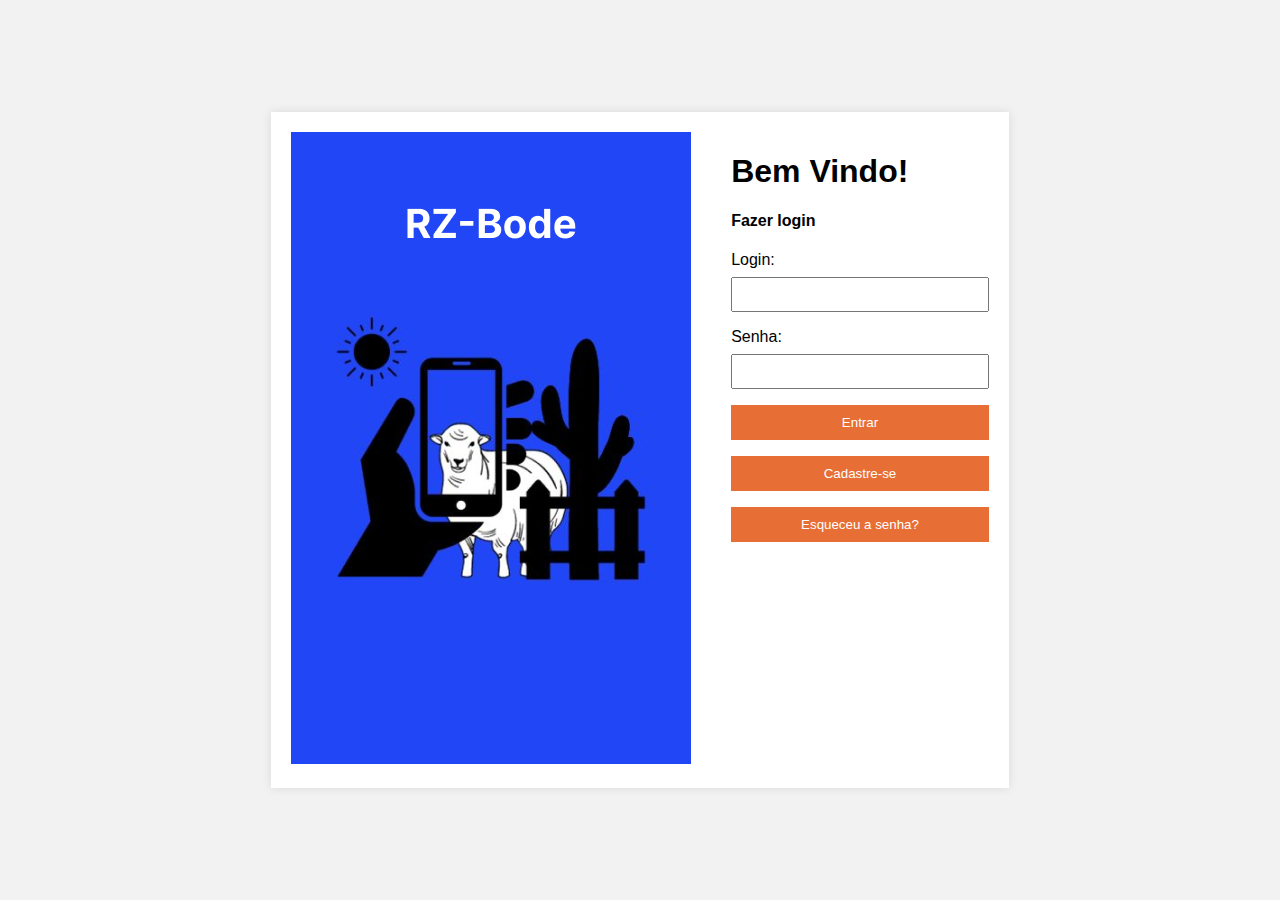
<file: index.html>
<!DOCTYPE html>
<html lang="en">
<head>
  <meta charset="UTF-8">
  <meta name="viewport" content="width=device-width, initial-scale=1.0">
  <link rel="stylesheet" href="style/style.css">
  
  <title>RZ-BODE</title>
</head>
<body>

  <div class="container">
    
    <div class="logo">
      
      <img src="img/RZ.png" alt="Logo">
    
    </div>
    
    <form>
      <div class="login">
        <div class="login-form">
          <h1>Bem Vindo!</h1>
          <h4>Fazer login</h4>

          <label for="username">Login:</label>
          <input type="text" id="email" name="username" onchange="validateFields()" required>

          <label for="password">Senha:</label>
          <input type="password" id="senha" name="password" onchange="validateFields()" required>
          
          <button class="botao-entrar" type="submit">Entrar</button>
          <p><button class="" href="/cadastro.html">Cadastre-se</button></p>
          <p><button class="" href="">Esqueceu a senha?</button></p>
          
        </div>
      </div>
    </form>
  </div>

  <script src="js/script.js"></script>
</body>
</html>
</file>
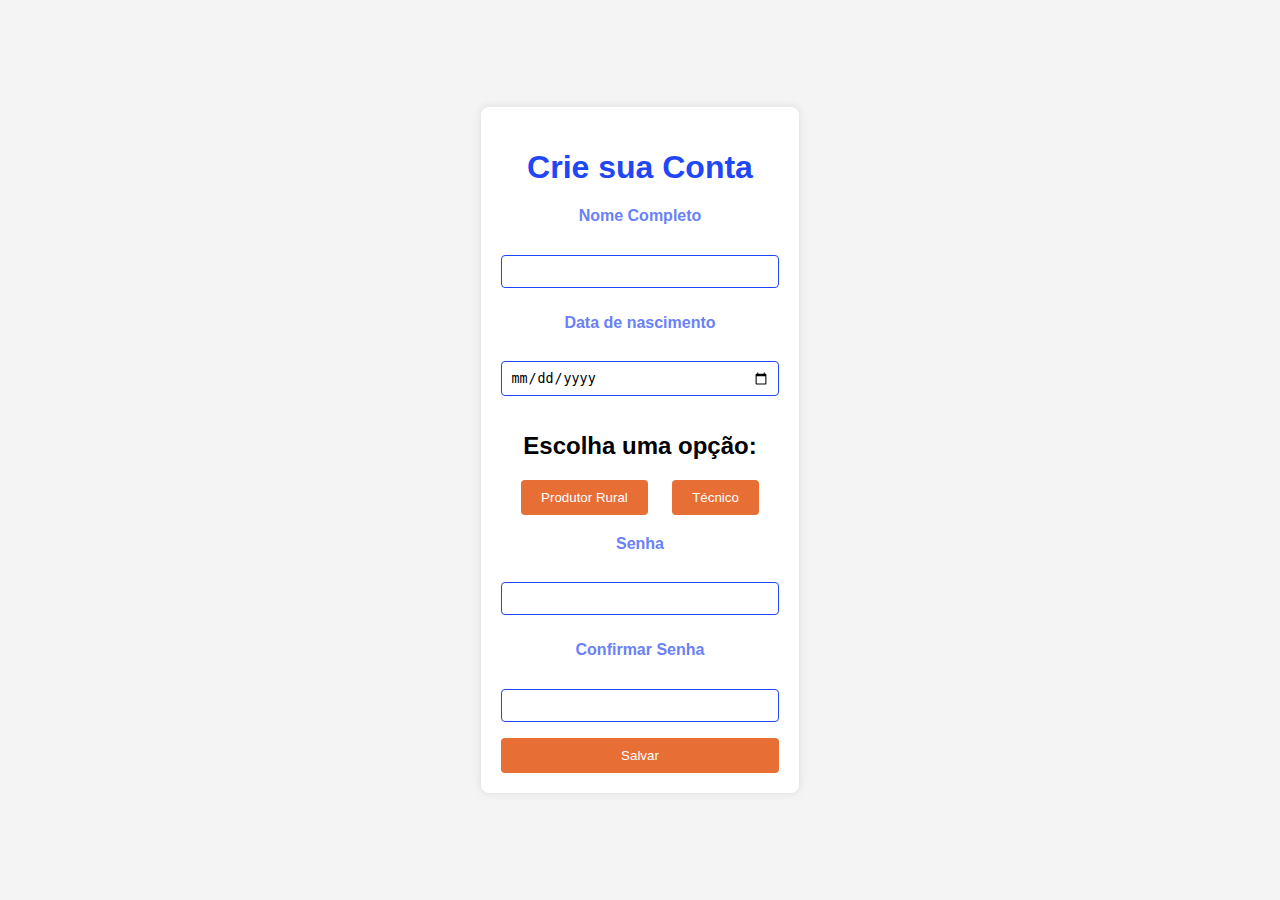
<file: cadastro.html>
<!DOCTYPE html>
<html lang="en">
<head>
    <meta charset="UTF-8">
    <meta name="viewport" content="width=device-width, initial-scale=1.0">
    <title>Cadastro</title>
    <style>
        body {
            font-family: Arial, sans-serif;
            margin: 0;
            padding: 0;
            display: flex;
            flex-direction: column;
            min-height: 100vh;
            align-items: center;
            justify-content: center;
            background-color: #f4f4f4; /* Cor de fundo do corpo */
        }

        .container-principal {
            background-color: #fff; /* Cor de fundo do contêiner principal */
            padding: 20px;
            border-radius: 8px;
            box-shadow: 0 0 10px rgba(0, 0, 0, 0.1); /* Sombra leve */
            text-align: center;
        }

        h1 {
            color: #2146F6; /* Cor do cabeçalho principal */
        }

        .container_nome_nasc,
        .container_opcao,
        .container-senha {
            margin-top: 20px;
        }

        h4 {
            color: #6A81F7; /* Cor do subtítulo */
            margin-top: 10px;
        }

        input {
            width: 100%;
            padding: 8px;
            margin-top: 8px;
            margin-bottom: 16px;
            box-sizing: border-box;
            border: 1px solid #2146F6; /* Borda azul */
            border-radius: 4px;
        }

        button {
            background-color: #E76E35; /* Cor do botão (laranja) */
            color: #fff; /* Cor do texto do botão */
            padding: 10px 20px;
            border: none;
            cursor: pointer;
            border-radius: 4px;
        }

        button:hover {
            background-color: #C45A2B; /* Cor do botão ao passar o mouse */
        }

        .container_opcao button {
            margin: 0 10px;
        }

        .container-senha button {
            width: 100%; /* Botão de largura total */
        }
    </style>
</head>
<body>
    <div class="container-principal">
        <h1>Crie sua Conta</h1>
        <div class="container_nome_nasc">
            <h4>Nome Completo</h4>
            <input type="text">
            <h4>Data de nascimento</h4>
            <input type="date">
        </div>
        
        <div class="container_opcao">
            <h2>Escolha uma opção:</h2>
            <button>Produtor Rural</button>
            <button>Técnico</button>
        </div>
        
        <div class="container-senha">
            <h4>Senha</h4>
            <input type="password">
            <h4>Confirmar Senha</h4>
            <input type="password"> 
            <button>Salvar</button>
        </div>
    </div>
</body>
</html>
</file>
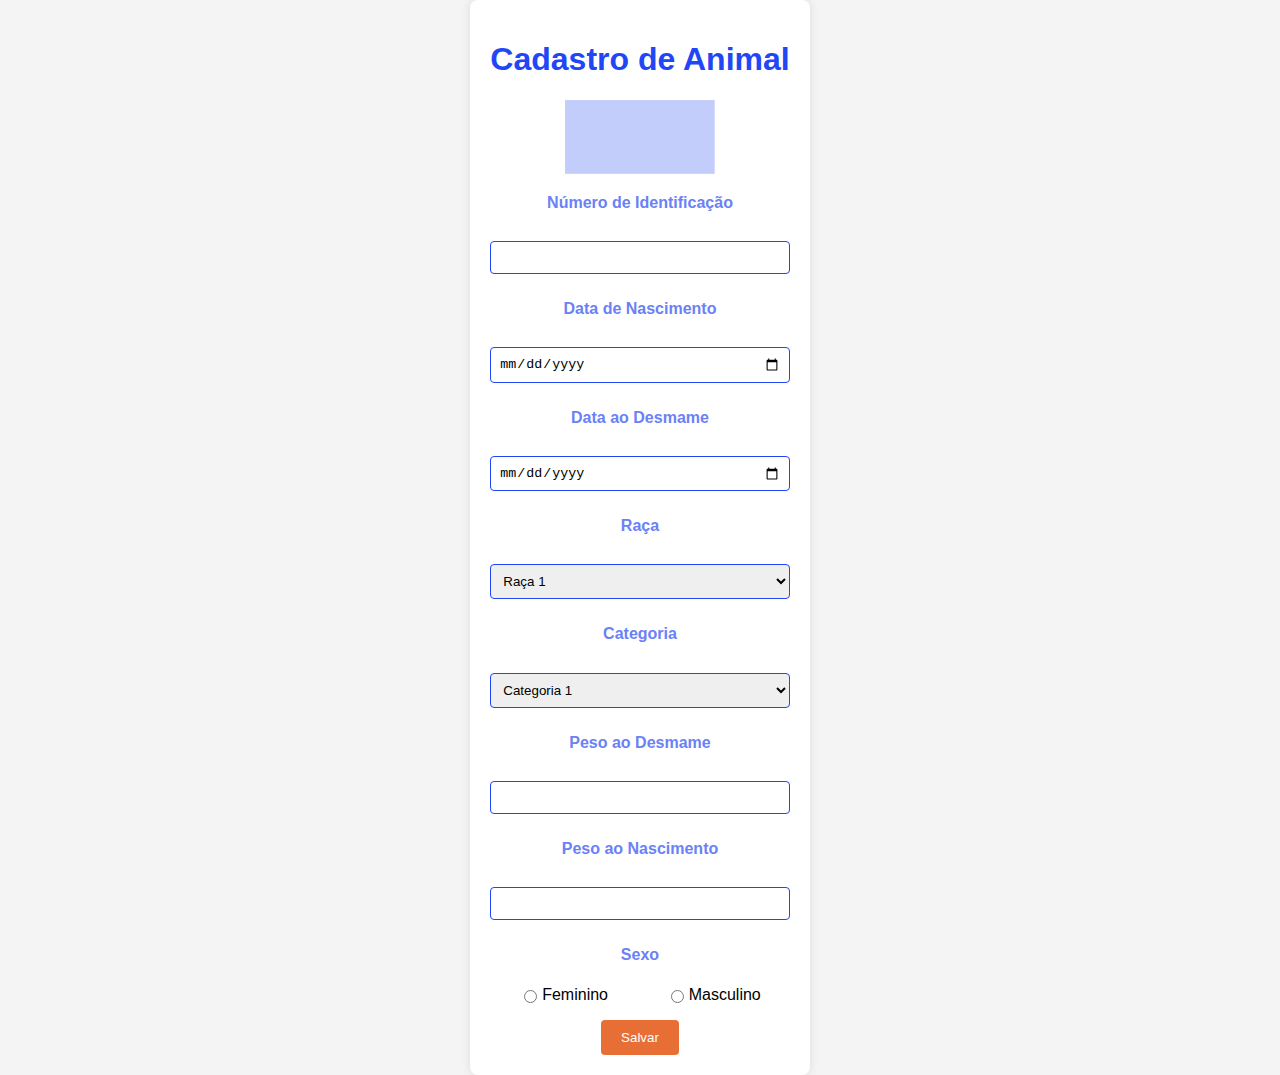
<file: cadastroAnimal.html>
<!DOCTYPE html>
<html lang="en">
<head>
    <meta charset="UTF-8">
    <meta name="viewport" content="width=device-width, initial-scale=1.0">
    <title>Cadastro de Animal</title>
    <style>
        body {
            font-family: Arial, sans-serif;
            margin: 0;
            padding: 0;
            display: flex;
            flex-direction: column;
            min-height: 100vh;
            align-items: center;
            justify-content: center;
            background-color: #f4f4f4; /* Cor de fundo do corpo */
        }

        .container-animal {
            background-color: #fff; /* Cor de fundo do contêiner principal */
            padding: 20px;
            border-radius: 8px;
            box-shadow: 0 0 10px rgba(0, 0, 0, 0.1); /* Sombra leve */
            text-align: center;
        }

        h1 {
            color: #2146F6; /* Cor do cabeçalho principal */
        }

        h4 {
            color: #6A81F7; /* Cor do subtítulo */
            margin-top: 10px;
        }

        .image-container {
            margin-bottom: 16px;
        }

        .animal-image {
            max-width: 100%;
            max-height: 200px;
            border-radius: 4px;
            margin-bottom: 8px;
        }

        input[type="text"],
        input[type="date"],
        select {
            width: 100%;
            padding: 8px;
            margin-top: 8px;
            margin-bottom: 16px;
            box-sizing: border-box;
            border: 1px solid #2146F6; /* Borda azul */
            border-radius: 4px;
        }

        /* Estilo para os checkboxes radio */
        .radio-group {
            display: flex;
            justify-content: space-around;
            margin-bottom: 16px;
        }

        .radio-group label {
            display: flex;
            align-items: center;
        }

        .radio-group input {
            margin-right: 5px;
        }

        /* Estilo para o botão */
        button {
            background-color: #E76E35; /* Cor do botão (laranja) */
            color: #fff; /* Cor do texto do botão */
            padding: 10px 20px;
            border: none;
            cursor: pointer;
            border-radius: 4px;
        }

        button:hover {
            background-color: #C45A2B; /* Cor do botão ao passar o mouse */
        }
    </style>
</head>
<body>
    <div class="container-animal">
        <h1>Cadastro de Animal</h1>
        <div class="container-animal-form">
            <!-- Campo para a foto do animal -->
            <div class="image-container">
                <div class="animal-image">
                    <img src="img/propriedade.png" alt="Imagem de Perfil" width="150">
                </div>
            </div>

            <h4>Número de Identificação</h4>
            <input type="text">

            <h4>Data de Nascimento</h4>
            <input type="date">

            <h4>Data ao Desmame</h4>
            <input type="date">

            <!-- Raça -->
            <h4>Raça</h4>
            <select>
                <option value="raca1">Raça 1</option>
                <option value="raca2">Raça 2</option>
                <!-- Adicione outras raças conforme necessário -->
            </select>

            <!-- Categoria -->
            <h4>Categoria</h4>
            <select>
                <option value="categoria1">Categoria 1</option>
                <option value="categoria2">Categoria 2</option>
                <!-- Adicione outras categorias conforme necessário -->
            </select>

            <h4>Peso ao Desmame</h4>
            <input type="text">

            <h4>Peso ao Nascimento</h4>
            <input type="text">

            <!-- Sexo -->
            <h4>Sexo</h4>
            <div class="radio-group">
                <label><input type="radio" name="sexo" value="feminino"> Feminino</label>
                <label><input type="radio" name="sexo" value="masculino"> Masculino</label>
            </div>

            <!-- Botão de Salvar -->
            <button>Salvar</button>
        </div>
    </div>
</body>
</html>
</file>
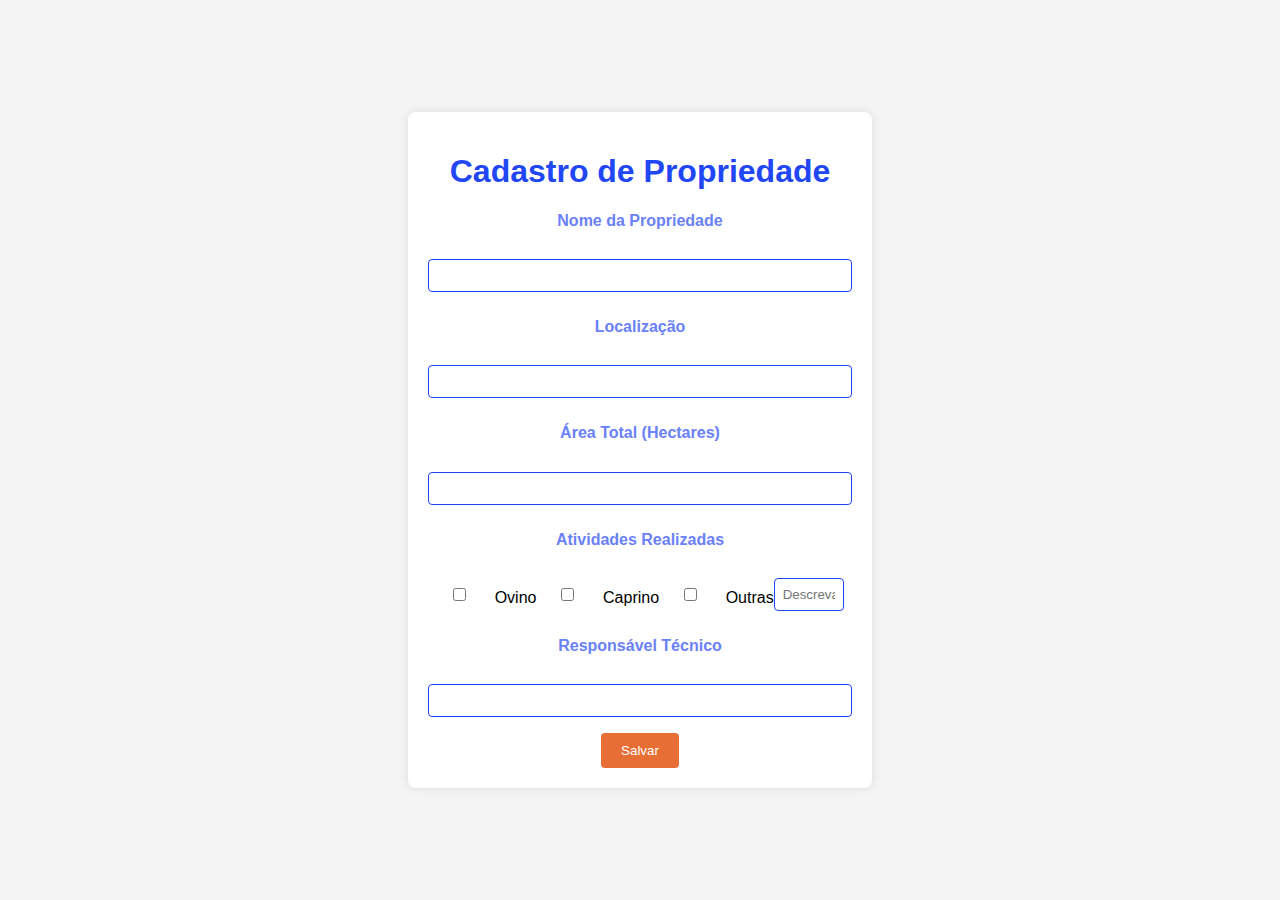
<file: cadastrPropriedade.html>
<!DOCTYPE html>
<html lang="en">
<head>
    <meta charset="UTF-8">
    <meta name="viewport" content="width=device-width, initial-scale=1.0">
    <title>Cadastro</title>
    <style>
        body {
            font-family: Arial, sans-serif;
            margin: 0;
            padding: 0;
            display: flex;
            flex-direction: column;
            min-height: 100vh;
            align-items: center;
            justify-content: center;
            background-color: #f4f4f4; /* Cor de fundo do corpo */
        }

        .container-propriedade {
            background-color: #fff; /* Cor de fundo do contêiner principal */
            padding: 20px;
            border-radius: 8px;
            box-shadow: 0 0 10px rgba(0, 0, 0, 0.1); /* Sombra leve */
            text-align: center;
        }

        h1 {
            color: #2146F6; /* Cor do cabeçalho principal */
        }

        .container-propriedade-form {
            margin-top: 20px;
        }

        h4 {
            color: #6A81F7; /* Cor do nome dos campos */
            margin-top: 10px;
        }

        input, select {
            width: 100%;
            padding: 8px;
            margin-top: 8px;
            margin-bottom: 16px;
            box-sizing: border-box;
            border: 1px solid #2146F6; /* Borda azul */
            border-radius: 4px;
        }

        button {
            background-color: #E76E35; /* Cor do botão (laranja) */
            color: #fff; /* Cor do texto do botão */
            padding: 10px 20px;
            border: none;
            cursor: pointer;
            border-radius: 4px;
        }

        button:hover {
            background-color: #C45A2B; /* Cor do botão ao passar o mouse */
        }

        /* Estilo para checkboxes e campo de texto */
        .checkbox-container {
            display: flex;
            align-items: center;
        }

        .checkbox-container input[type="checkbox"],
        .checkbox-container input[type="text"] {
            margin-top: 8px;
            margin-bottom: 16px;
            margin-right: 8px;
        }
    </style>
</head>
<body>

  <div class="container-propriedade">
    <h1>Cadastro de Propriedade</h1>
    <div class="container-propriedade-form">
      <h4>Nome da Propriedade</h4>
      <input type="text">

      <h4>Localização</h4>
      <input type="text">

      <h4>Área Total (Hectares)</h4>
      <input type="number">

      <h4>Atividades Realizadas</h4>
      <div class="checkbox-container">
        <input type="checkbox" id="ovino" name="atividade" value="ovino">
        <label for="ovino">Ovino</label>
        
        <input type="checkbox" id="caprino" name="atividade" value="caprino">
        <label for="caprino">Caprino</label>

        <input type="checkbox" id="outrasAtividades" name="atividade" value="outrasAtividades">
        <label for="outrasAtividades">Outras</label>

        <input type="text" id="outrasAtividadesDescricao" name="outrasAtividadesDescricao" placeholder="Descreva outras atividades">
      </div>

      <h4>Responsável Técnico</h4>
      <input type="text">

      <button>Salvar</button>
    </div>
  </div>

  <!-- Seu menu virá aqui -->

</body>
</html>
</file>
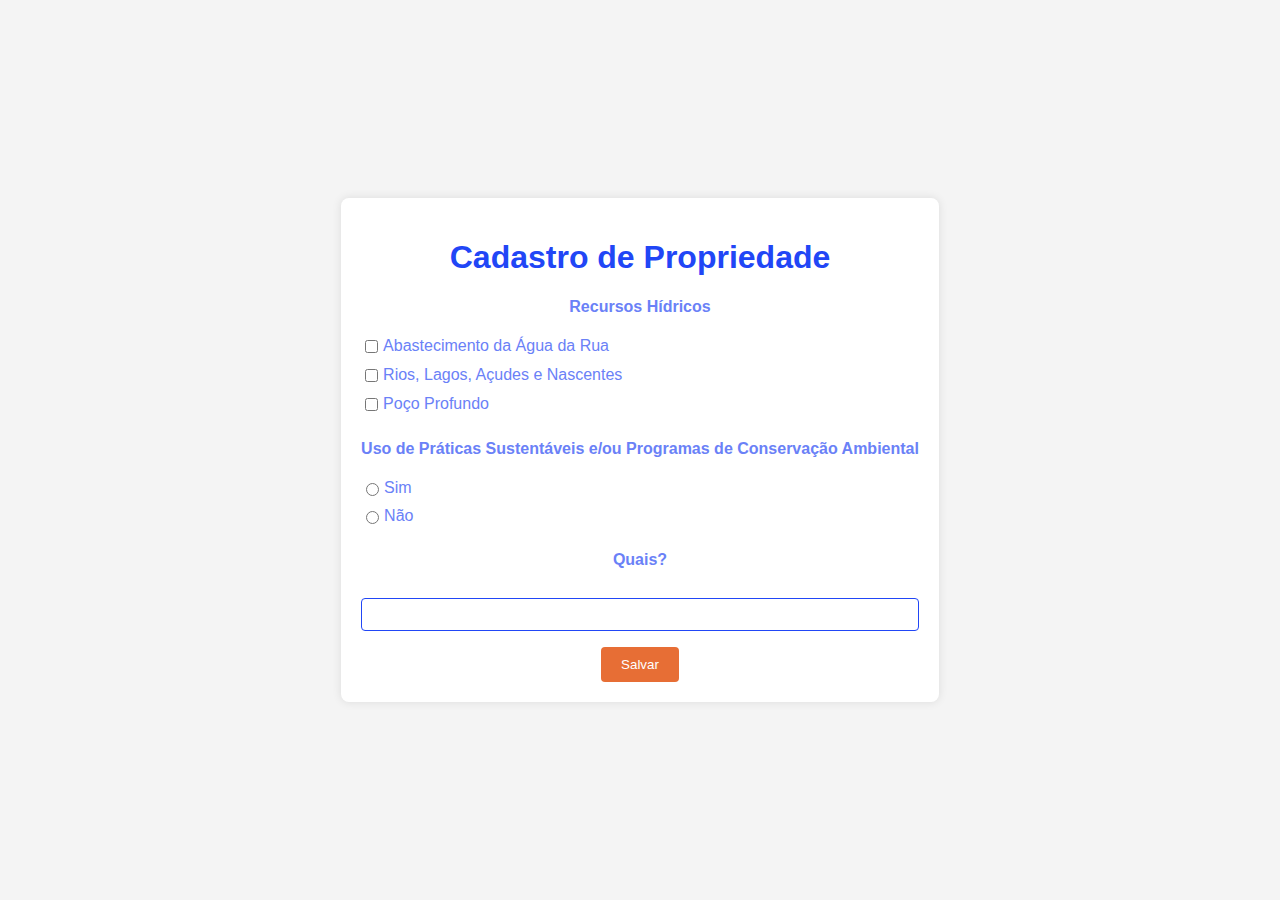
<file: cadastrPropriedade2.html>
<!DOCTYPE html>
<html lang="en">
<head>
    <meta charset="UTF-8">
    <meta name="viewport" content="width=device-width, initial-scale=1.0">
    <title>Cadastro de Propriedade</title>
    <style>
        body {
            font-family: Arial, sans-serif;
            margin: 0;
            padding: 0;
            display: flex;
            flex-direction: column;
            min-height: 100vh;
            align-items: center;
            justify-content: center;
            background-color: #f4f4f4; /* Cor de fundo do corpo */
        }

        .container-propriedade {
            background-color: #fff; /* Cor de fundo do contêiner principal */
            padding: 20px;
            border-radius: 8px;
            box-shadow: 0 0 10px rgba(0, 0, 0, 0.1); /* Sombra leve */
            text-align: center;
        }

        h1 {
            color: #2146F6; /* Cor do cabeçalho principal */
        }

        h4 {
            color: #6A81F7; /* Cor do subtítulo */
            margin-top: 10px;
        }

        input[type="text"],
        input[type="number"],
        select {
            width: 100%;
            padding: 8px;
            margin-top: 8px;
            margin-bottom: 16px;
            box-sizing: border-box;
            border: 1px solid #2146F6; /* Borda azul */
            border-radius: 4px;
        }

        /* Estilo para os checkboxes e radio buttons */
        .checkbox-group {
            display: flex;
            flex-direction: column; /* Alterando para empilhar os checkboxes/radio buttons verticalmente */
            margin-bottom: 16px; /* Adicionando margem abaixo dos checkboxes/radio buttons */
        }

        .checkbox-group label {
            display: flex;
            align-items: center;
            margin-bottom: 10px; /* Adicionando margem abaixo dos checkboxes/radio buttons */
            color: #6A81F7; /* Cor do nome dos checkboxes/radio buttons */
        }

        .checkbox-group input {
            margin-right: 5px; /* Adicionando margem à direita dos checkboxes/radio buttons */
            border: 2px solid #E76E35; /* Borda laranja */
            border-radius: 4px;
            background: linear-gradient(0deg, #E76E35, #E76E35),
                        linear-gradient(0deg, #FFFFFF, #FFFFFF); /* Estilo de borda */
        }

        /* Estilo para o botão */
        button {
            background-color: #E76E35; /* Cor do botão (laranja) */
            color: #fff; /* Cor do texto do botão */
            padding: 10px 20px;
            border: none;
            cursor: pointer;
            border-radius: 4px;
        }

        button:hover {
            background-color: #C45A2B; /* Cor do botão ao passar o mouse */
        }
    </style>
</head>
<body>
    <div class="container-propriedade">
        <h1>Cadastro de Propriedade</h1>
        <div class="container-propriedade-form">

            <!-- Recursos Hídricos -->
            <h4>Recursos Hídricos</h4>
            <div class="checkbox-group">
                <label><input type="checkbox">Abastecimento da Água da Rua</label>
                <label><input type="checkbox">Rios, Lagos, Açudes e Nascentes</label>
                <label><input type="checkbox">Poço Profundo</label>
            </div>

            <!-- Uso de Práticas Sustentáveis e/ou Programas de Conservação Ambiental -->
            <h4>Uso de Práticas Sustentáveis e/ou Programas de Conservação Ambiental</h4>
            <div class="checkbox-group">
                <label><input type="radio" name="praticas" value="sim">Sim</label>
                <label><input type="radio" name="praticas" value="nao">Não</label>
            </div>
            
            <h4>Quais?</h4>
            <input type="text">

            <!-- Botão de Salvar -->
            <button>Salvar</button>
        </div>
    </div>
</body>
</html>
</file>
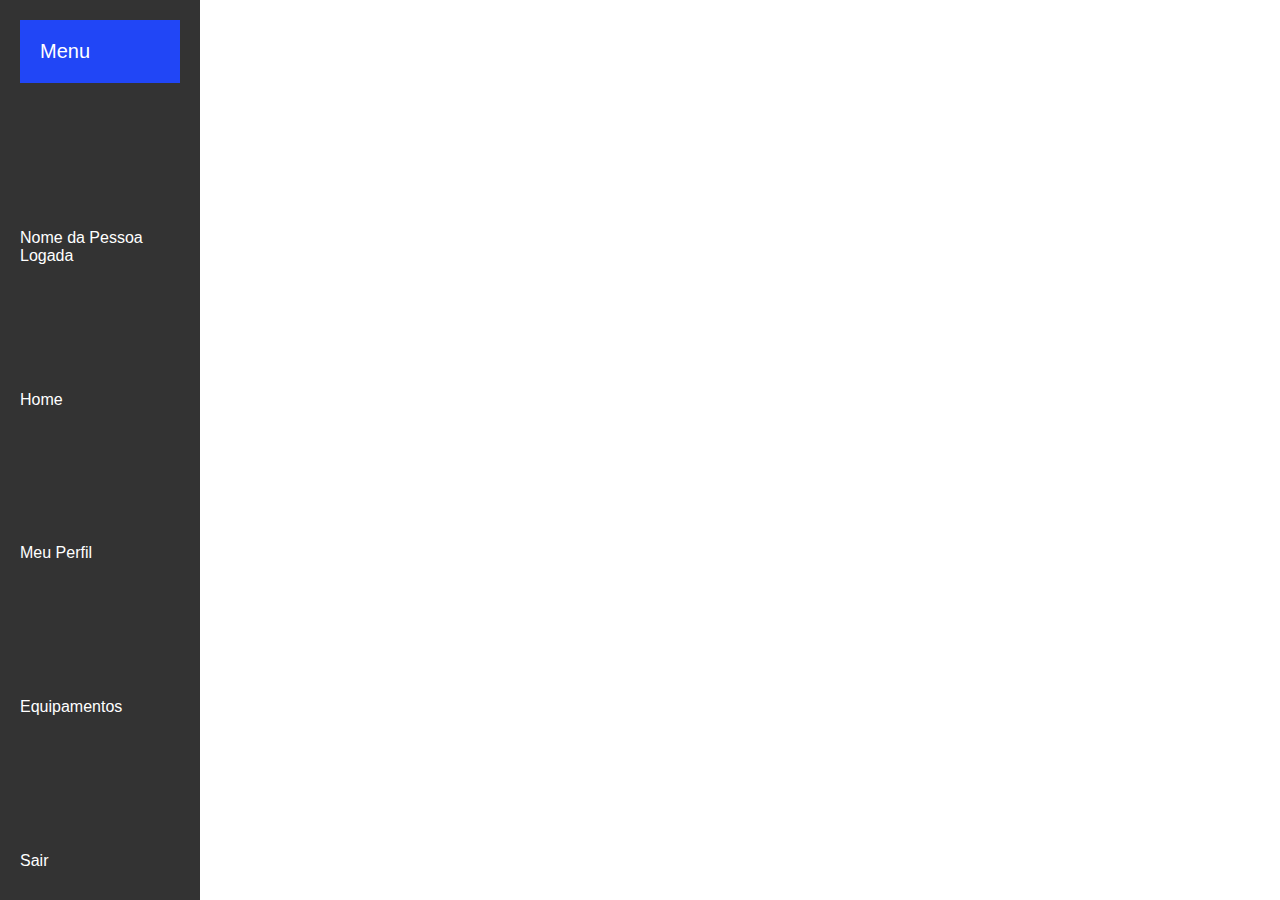
<file: menu.html>
<!DOCTYPE html>
<html lang="en">
<head>
    <meta charset="UTF-8">
    <meta name="viewport" content="width=device-width, initial-scale=1.0">
    <style>
        body {
            font-family: Arial, sans-serif;
            margin: 0;
            padding: 0;
            display: flex;
            min-height: 100vh;
        }

        nav {
            background-color: #333;
            color: #fff;
            width: 200px;
            padding: 20px;
            box-sizing: border-box;
            display: flex;
            flex-direction: column;
            align-items: flex-start;
            justify-content: space-between;
        }

        nav label {
            display: block;
            background-color: #2146F6;
            padding: 20px;
            text-align: left;
            color: #fff;
            margin-bottom: 10px;
            width: 100%;
            box-sizing: border-box;
        }

        nav .logged-in-user {
            color: #fff;
            margin-top: 10px;
        }

        nav a {
            text-decoration: none;
            color: #fff;
            margin-bottom: 10px;
        }

        section {
            margin: 20px;
            text-align: left;
            flex: 1;
            display: flex;
            align-items: flex-start;
            justify-content: flex-start;
            flex-direction: column;
        }

        .profileImage {
            margin-bottom: 20px;
            display: flex;
            align-items: center; /* Centralizando verticalmente */
        }

        img {
            border-radius: 50%;
            width: 120px;
            margin-right: 20px; /* Adicionando margem à direita da imagem */
        }

        .userInfo {
            text-align: left;
            width: 100%; /* Ajustado para ocupar a largura total disponível */
            max-width: 400px;
        }

        h2 {
            margin-bottom: 10px;
            color: #6A81F7;
        }

        label {
            display: block;
            margin-bottom: 8px;
            color: #7FA4C5;
            text-align: left;
            font-size: 20px;
        }

        input {
            width: 100%;
            padding: 12px;
            margin-bottom: 16px;
            box-sizing: border-box;
            border-color: #2146F6;
        }

        .userName {
            color: #2146F6;
            font-weight: bold;
        }

        .userDetails {
            display: flex;
            align-items: flex-start;
            justify-content: flex-start;
            flex-wrap: wrap; /* Permite que os elementos se movam para a próxima linha quando não houver espaço suficiente */
        }

        .userDetails label,
        .userDetails input {
            flex: 0 0 100%; /* Garante que cada elemento ocupe 100% da largura disponível */
            margin-right: 20px; /* Adicionando espaçamento entre os elementos */
        }
    </style>
</head>
<body>
    <nav>
        <label>Menu</label>
        <div class="logged-in-user">Nome da Pessoa Logada</div>
        <a href="#" onclick="mostrarConteudo('home')">Home</a>
        <a href="#" onclick="mostrarConteudo('perfil')">Meu Perfil</a>
        <a href="#" onclick="mostrarConteudo('equipamentos')">Equipamentos</a>
        <a href="#">Sair</a>
    </nav>

    <section id="conteudo">
        <!-- O conteúdo da página será exibido aqui -->
    </section>

    <script>
        function mostrarConteudo(conteudo) {
            var conteudoDiv = document.getElementById('conteudo');

            switch (conteudo) {
                case 'home':
                    conteudoDiv.innerHTML = '<h2>Bem-vindo à Página Inicial!</h2>';
                    break;
                case 'perfil':
                    conteudoDiv.innerHTML = `
                        <div class="profileImage">
                            <img src="img/produtor.png" alt="Imagem de Perfil" width="120">
                            <div class="userInfo">
                                <h2>Proprietário</h2>
                                <span class="userName">Nome do Usuário</span>
                            </div>
                        </div>
                        
                        <div class="userDetails">
                            <label for="nomeCompleto">Nome Completo</label>
                            <input type="text" id="nomeCompleto" name="nomeCompleto" value="Nome Completo do Usuário" disabled>
                            
                            <label for="dataNascimento">Data de Nascimento</label>
                            <input type="date" id="dataNascimento" name="dataNascimento" value="Data de Nascimento do Usuário" disabled>
                            
                            <label for="email">Email</label>
                            <input type="email" id="email" name="email" value="email@example.com" disabled>
                        </div>
                    `;
                    break;
                case 'equipamentos':
                    conteudoDiv.innerHTML = '<h2>Cadastro de Propriedade</h2><p>Formulário de cadastro de propriedade aqui...</p>';
                    break;
                default:
                    conteudoDiv.innerHTML = '<p>Selecione uma opção do menu.</p>';
            }
        }
    </script>
</body>
</html>
</file>
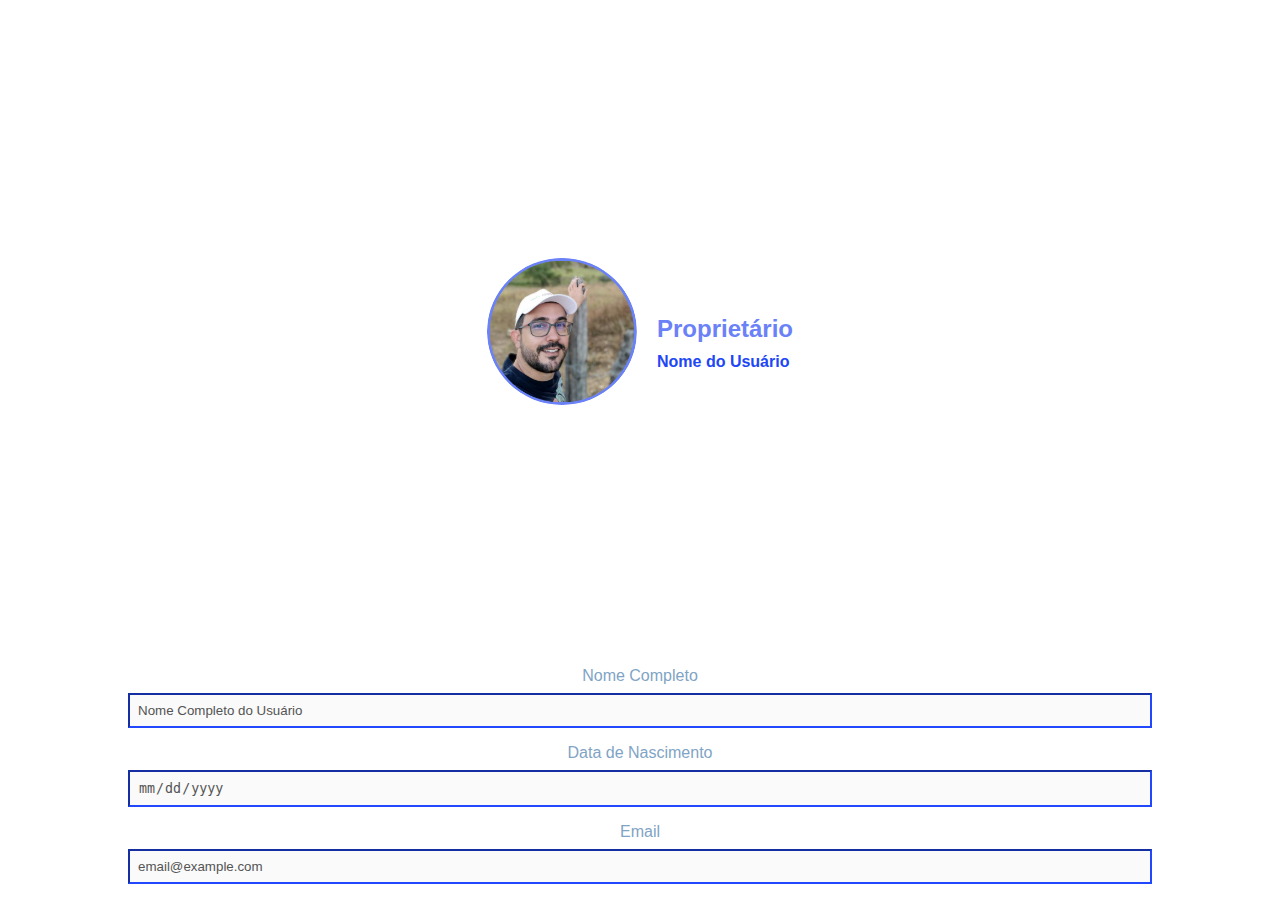
<file: produtor.html>
<!DOCTYPE html>
<html lang="en">
<head>
    <meta charset="UTF-8">
    <meta name="viewport" content="width=device-width, initial-scale=1.0">
    <style>
        body {
            font-family: Arial, sans-serif;
            margin: 0;
            padding: 0;
            display: flex;
            flex-direction: column;
            min-height: 100vh;
            align-items: center;
            justify-content: center; /* Centraliza na tela verticalmente */
        }

        section {
            margin: 20px;
            text-align: center;
            flex: 1;
            display: flex; /* Adicionando display flex para os elementos ficarem lado a lado */
            align-items: center; /* Alinhando os itens ao centro */
        }

        .profileImage {
            margin-right: 20px; /* Adicionando margem para separar a foto do texto */
        }

        img {
            border-radius: 50%;
            width: 150px; /* Definindo a largura da imagem */
        }

        .userInfo {
            text-align: left; /* Ajuste para alinhar o texto à esquerda */
        }

        h2 {
            margin-bottom: 10px;
            color: #6A81F7;
        }

        label {
            display: block;
            margin-bottom: 8px;
            color: #7FA4C5;
        }

        input {
            width: 80%; /* Reduzindo a largura para 80% do contêiner pai */
            padding: 8px;
            margin-bottom: 16px;
            box-sizing: border-box;
            border-color: #2146F6;
        }

        /* Adicionando estilo para o nome do usuário */
        .userName {
            color: #2146F6;
            font-weight: bold;
        }
    </style>
</head>
<body>
    <section>
        <div class="profileImage">
            <img src="img/produtor.png" alt="Imagem de Perfil" width="150">
        </div>
        <div class="userInfo">
            <h2>Proprietário</h2>
            <span class="userName">Nome do Usuário</span>
        </div>
    </section>

    <!-- Campos de nome completo, data de nascimento e email ficam abaixo -->
    <label for="nomeCompleto">Nome Completo</label>
    <input type="text" id="nomeCompleto" name="nomeCompleto" value="Nome Completo do Usuário" disabled>

    <label for="dataNascimento">Data de Nascimento</label>
    <input type="date" id="dataNascimento" name="dataNascimento" value="Data de Nascimento do Usuário" disabled>

    <label for="email">Email</label>
    <input type="email" id="email" name="email" value="email@example.com" disabled>
</body>
</html>
</file>
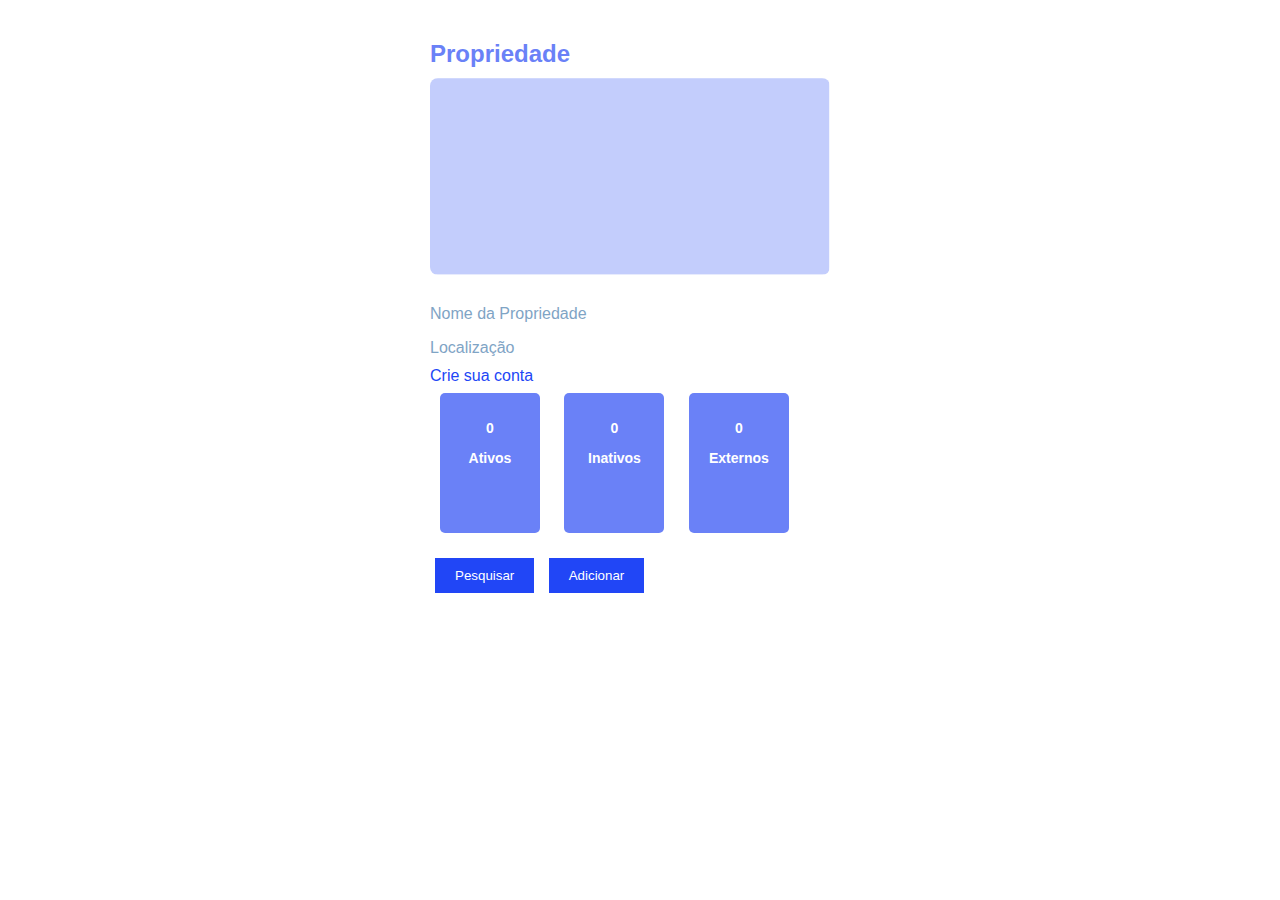
<file: propriedade.html>
<!DOCTYPE html>
<html lang="en">
<head>
    <meta charset="UTF-8">
    <meta name="viewport" content="width=device-width, initial-scale=1.0">
    <style>
        body {
            font-family: Arial, sans-serif;
            margin: 0;
            padding: 0;
            display: flex;
            flex-direction: column;
            min-height: 100vh;
            align-items: center;
            justify-content: center; /* Centraliza na tela verticalmente */
        }

        section {
            margin: 20px;
            text-align: center;
            flex: 1;
            display: flex; /* Adicionando display flex para os elementos ficarem lado a lado */
            align-items: flex-start; /* Alinhando os itens ao topo */
            justify-content: center; /* Centralizando os itens horizontalmente */
            flex-wrap: wrap; /* Adicionando flex-wrap para que os elementos quebrem para a próxima linha quando não houver espaço suficiente */
        }

        .propertyInfo {
            text-align: left; /* Ajuste para alinhar o texto à esquerda */
            margin-right: 20px; /* Adicionando margem entre a foto e os textos */
            margin-bottom: 20px; /* Adicionando margem abaixo do bloco de propriedade */
        }

        h2 {
            margin-bottom: 10px;
            color: #6A81F7;
        }

        img {
            margin-bottom: 10px;
            border-radius: 8px; /* Adicionando borda arredondada à imagem */
            width: 400px; /* Ajustando a largura da imagem */
        }

        p {
            margin-bottom: 10px;
            color: #7FA4C5;
        }

        label {
            display: block;
            margin-bottom: 8px;
            color: #2146F6;
        }

        /* Adicionando um pouco de estilo para os botões */
        button {
            background-color: #2146F6;
            color: #fff;
            padding: 10px 20px;
            border: none;
            cursor: pointer;
            margin: 5px;
        }

        /* Corrigindo o tamanho dos retângulos */
        .rectangle {
            display: inline-block;
            width: 100px;
            height: 120px;
            margin: 0 10px;
            margin-bottom: 20px; /* Adicionando margem abaixo dos retângulos */
            color: #fff;
            text-align: center;
            line-height: 30px;
            font-size: 14px;
            font-weight: bold;
            border-radius: 5px;
            padding-top: 20px; /* Ajustando o espaço para o número ficar no centro */
        }

        .rectangle.ativos {
            background-color: #6A81F7;
        }

        .rectangle.inativos {
            background-color: #6A81F7;
        }

        .rectangle.externos {
            background-color: #6A81F7;
        }
    </style>
</head>
<body>
    <section>
        <div class="propertyInfo">
            <h2>Propriedade</h2>
            <img src="img/propriedade.png" alt="Imagem da Propriedade">
            <p>Nome da Propriedade</p>
            <p>Localização</p>
            <label for="criarConta">Crie sua conta</label>

            <!-- Adicionando os botões abaixo dos retângulos -->
            <div>
                <!-- Corrigindo o tamanho dos retângulos -->
                <div class="rectangle ativos">0<br>Ativos</div>
                <div class="rectangle inativos">0<br>Inativos</div>
                <div class="rectangle externos">0<br>Externos</div>
            </div>

            <div>
                <!-- Adicionando os botões abaixo dos retângulos -->
                <button onclick="pesquisar()">Pesquisar</button>
                <button onclick="adicionar()">Adicionar</button>
            </div>
        </div>
    </section>

    <script>
        // Funções de exemplo para os botões
        function pesquisar() {
            alert("Botão Pesquisar clicado!");
        }

        function adicionar() {
            alert("Botão Adicionar clicado!");
        }
    </script>
</body>
</html>
</file>
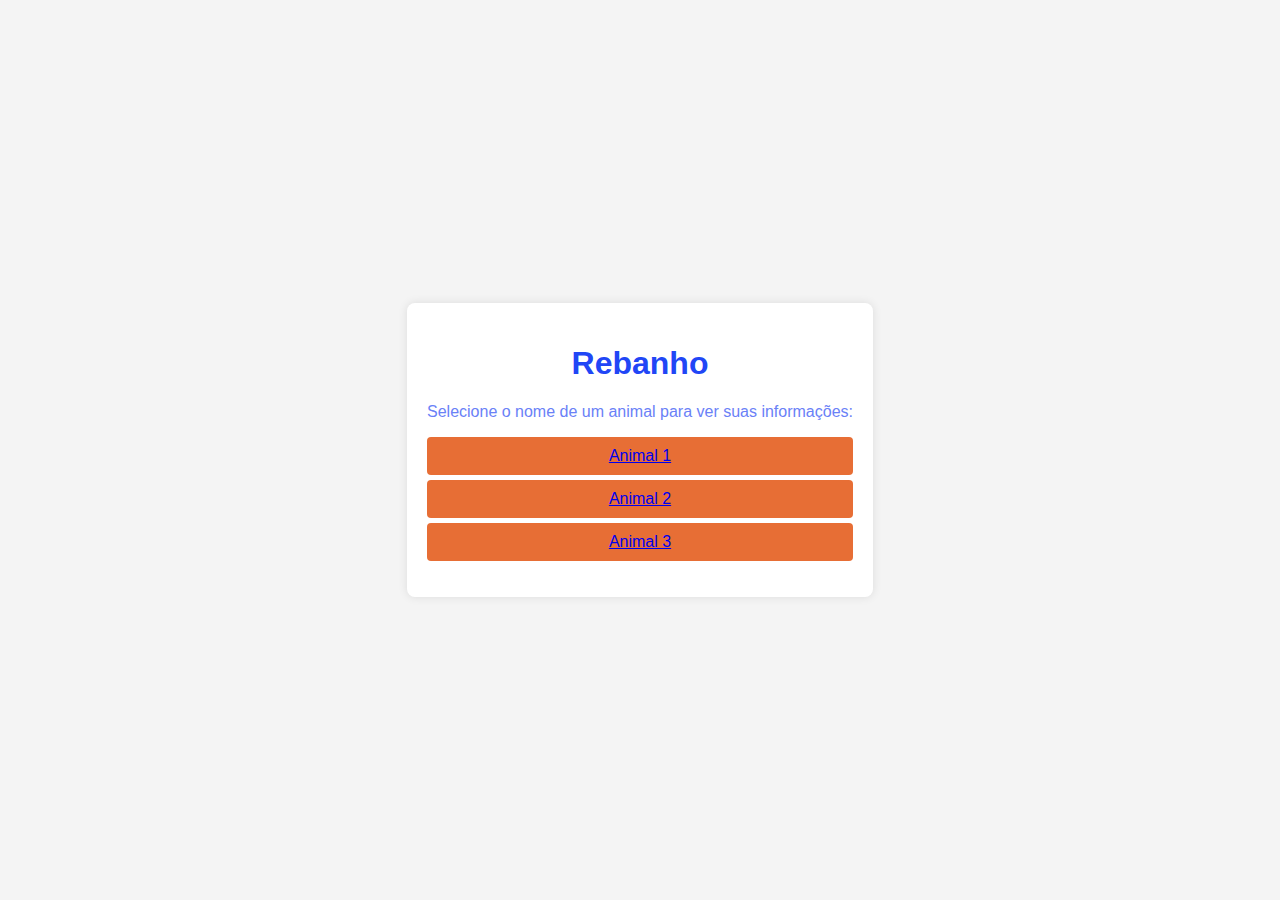
<file: rebanho.html>
<!DOCTYPE html>
<html lang="en">
<head>
    <meta charset="UTF-8">
    <meta name="viewport" content="width=device-width, initial-scale=1.0">
    <title>Rebanho</title>
    <style>
        body {
            font-family: Arial, sans-serif;
            margin: 0;
            padding: 0;
            display: flex;
            flex-direction: column;
            min-height: 100vh;
            align-items: center;
            justify-content: center;
            background-color: #f4f4f4; /* Cor de fundo do corpo */
        }

        .container-rebanho {
            background-color: #fff; /* Cor de fundo do contêiner principal */
            padding: 20px;
            border-radius: 8px;
            box-shadow: 0 0 10px rgba(0, 0, 0, 0.1); /* Sombra leve */
            text-align: center;
        }
            
        h1 {
            color: #2146F6; /* Cor do cabeçalho principal */
        }

        label {
            color: #6A81F7; /* Cor do rótulo */
            margin-top: 20px;
            display: block;
        }

        ul {
            list-style-type: none; /* Remover marcadores da lista */
            padding: 0;
        }

        li {
            margin: 5px 0;
            cursor: pointer;
            background-color: #E76E35; /* Cor de fundo da lista (laranja) */
            color: #fff; /* Cor do texto da lista */
            padding: 10px;
            border-radius: 4px;
        }

        li:hover {
            background-color: #C45A2B; /* Cor de fundo da lista ao passar o mouse */
        }

        #informacoesAnimal {
            margin-top: 20px;
        }
    </style>
</head>
<body>
    <div class="container-rebanho">
        <h1>Rebanho</h1>
        <label>Selecione o nome de um animal para ver suas informações:</label>
        <ul id="listaAnimais">
            <!-- Adicionando links ao redor dos itens da lista -->
            <li><a href="informacoes_animal.html?animal=Animal1">Animal 1</a></li>
            <li><a href="informacoes_animal.html?animal=Animal2">Animal 2</a></li>
            <li><a href="informacoes_animal.html?animal=Animal3">Animal 3</a></li>
            <!-- Adicione mais itens conforme necessário -->
        </ul>
    </div>
</body>
</html>
</file>
<file: style/style.css>
body {
  margin: 0;
  padding: 0;
  font-family: Arial, sans-serif;
  background-color: #f2f2f2;
  display: flex;
  justify-content: center;
  align-items: center;
  height: 100vh;
}

.container {
  display: flex;
  flex-wrap: wrap;
  background-color: #fff;
  box-shadow: 0 0 10px rgba(0, 0, 0, 0.1);
}

.logo,
.login {
  flex: 1;
  padding: 20px;
  box-sizing: border-box;
}

.logo img {
  
  max-width: 100%;
  height: auto;
}

.login-form {
  max-width: 300px;
  margin: auto;
}

.login-form label {
  display: block;
  margin-bottom: 8px;
}

.login-form input {
  width: 100%;
  padding: 8px;
  margin-bottom: 16px;
  box-sizing: border-box;
}

.login-form button {
  background-color: #E76E35;
  color: #fff;
  padding: 10px;
  border: none;
  cursor: pointer;
  width: 100%;
}

.botao-cadastrar{
  margin-top: 5px;
}

.botao-cadastrar:active{
  opacity: 0.8;

}

.botao-cadastra[disabled]{
  opacity: 0.7;
}

@media screen and (max-width: 600px) {
  .container {
    flex-direction: column;
  }

  .logo,
  .login {
    flex: 1 1 100%;
  }
}

/* CSS Cadastro.html */
</file>
